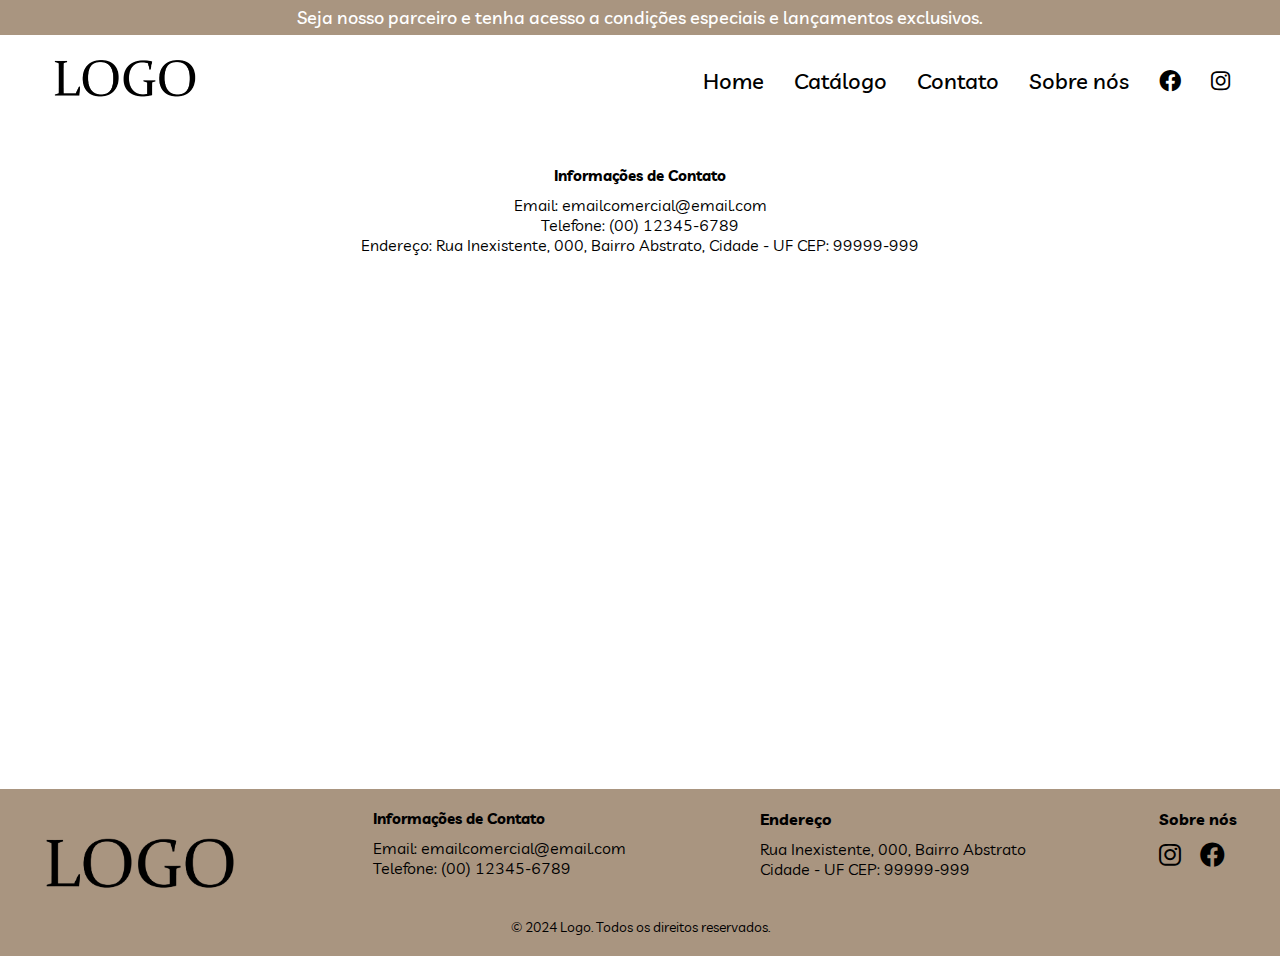
<file: contato.html>
<!DOCTYPE html>
<html lang="pt-BR">
<head>
    <meta charset="UTF-8">
    <meta http-equiv="X-UA-Compatible" content="IE=edge">
    <meta name="viewport" content="width=device-width, initial-scale=1.0">
    <link rel="stylesheet" href="contato.css">
    <link rel="stylesheet" href="https://cdnjs.cloudflare.com/ajax/libs/font-awesome/6.0.0-beta3/css/all.min.css">
    <link rel="icon" type="image/png" href="img\icon.png">
    <title>Contato</title>
</head>
<body>
    <section>
        <div class="top-rectangle">
            <p class="top-text">Seja nosso parceiro e tenha acesso a condições especiais e lançamentos exclusivos.</p>
        </div>        
        <header>
            <a href="#"><img src="img/logo.png" alt="Logo" class="logo"></a>
            <nav class="navegation">
                <ul>
                    <li><a href="index.html">Home</a></li>
                    <li><a href="catalogo.html">Catálogo</a></li>
                    <li><a href="contato.html">Contato</a></li>
                    <li><a href="sobre.html">Sobre nós</a></li>
                    <li><a href="https://www.facebook.com"><i class="fab fa-facebook"></i></a></li>
                    <li><a href="https://www.instagram.com"><i class="fab fa-instagram"></i></a></li>
                </ul>
            </nav>
        </header>

        <div class="contact-section">
            <div class="contact-info">
                <h4>Informações de Contato</h4>
                <p>Email: emailcomercial@email.com</p>
                <p>Telefone: (00) 12345-6789</p>
                <p>Endereço: Rua Inexistente,  000,  Bairro Abstrato, Cidade - UF CEP: 99999-999</p>
            </div>
            
            <div class="map-container">
                <iframe 
                    src="https://www.google.com/maps/embed?pb=!1m18!1m12!1m3!1d620.6062014877748!2d-0.15920077148481626!3d51.52376783265325!2m3!1f0!2f0!3f0!3m2!1i1024!2i768!4f13.1!3m3!1m2!1s0x48761acf33628211%3A0x445d7677a88322e1!2s221B%20Baker%20St%2C%20London%20NW1%206XE%2C%20Reino%20Unido!5e0!3m2!1spt-BR!2sbr!4v1729005905348!5m2!1spt-BR!2sbr" width="600" height="450" style="border:0;" allowfullscreen="" loading="lazy" referrerpolicy="no-referrer-when-downgrade" 
                    width="600" 
                    height="450" 
                    style="border:0;" 
                    allowfullscreen="" 
                    loading="lazy">
                </iframe>
            </div>
            
        </div>

        <footer>
            <div class="footer-container">
                <div class="logo">
                    <img src="img/logo.png" alt="Logo">
                </div>
                <div class="contact-info">
                    <h4>Informações de Contato</h4>
                    <p>Email: emailcomercial@email.com</p>
                    <p>Telefone: (00) 12345-6789</p>
                </div>
                <div class="address">
                    <h4>Endereço</h4>
                    <p>Rua Inexistente,  000,  Bairro Abstrato</p>
                    <p>Cidade - UF CEP: 99999-999</p>
                </div>
                <div class="about">
                    <h4>Sobre nós</h4>
                    <div class="social-icons">
                        <a href="#"><i class="fab fa-instagram"></i></a>
                        <a href="#"><i class="fab fa-facebook"></i></a>
                    </div>
                </div>
            </div>
            <div class="footer-bottom">
                <p style="margin-top: 20px;">© 2024 Logo. Todos os direitos reservados.</p>
            </div>
        </footer>
    </section>
</body>
</html>
</file>
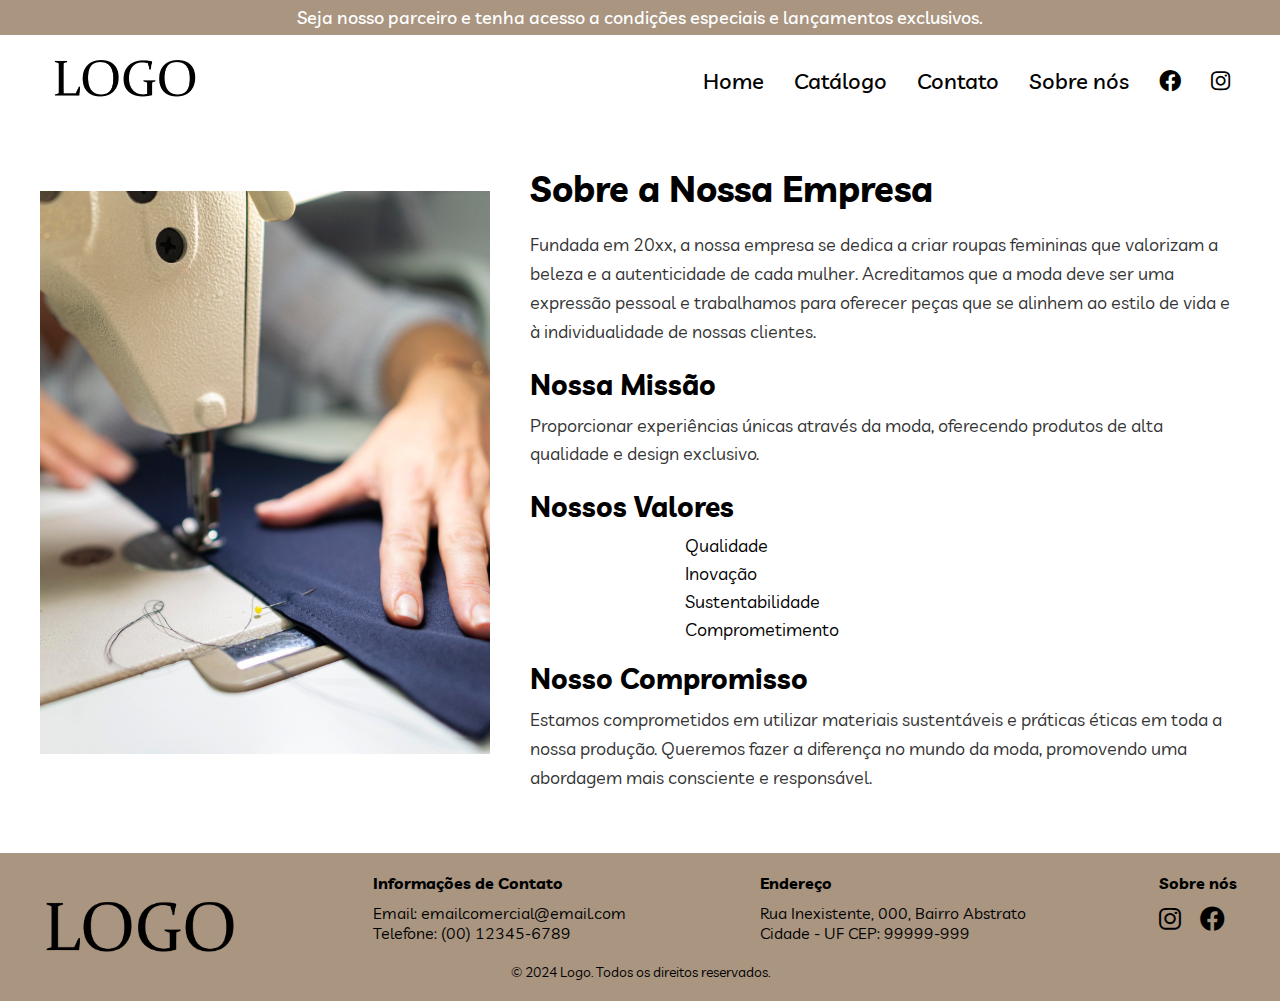
<file: sobre.html>
<!DOCTYPE html>
<html lang="pt-BR">
<head>
    <meta charset="UTF-8">
    <meta http-equiv="X-UA-Compatible" content="IE=edge">
    <meta name="viewport" content="width=device-width, initial-scale=1.0">
    <link rel="stylesheet" href="sobre.css">
    <link rel="stylesheet" href="https://cdnjs.cloudflare.com/ajax/libs/font-awesome/6.0.0-beta3/css/all.min.css">
    <link rel="icon" type="image/png" href="img\icon.png">
    <title>Sobre Nós</title>
</head>
<body>
    <section>
        <div class="top-rectangle">
            <p class="top-text">Seja nosso parceiro e tenha acesso a condições especiais e lançamentos exclusivos.</p>
        </div>        
        <header>
            <a href="#"><img src="img/logo.png" alt="Logo" class="logo"></a>
            <nav class="navigation">
                <ul>
                    <li><a href="index.html">Home</a></li>
                    <li><a href="catalogo.html">Catálogo</a></li>
                    <li><a href="contato.html">Contato</a></li>
                    <li><a href="sobre.html">Sobre nós</a></li>
                    <li><a href="https://www.facebook.com"><i class="fab fa-facebook"></i></a></li>
                    <li><a href="https://www.instagram.com"><i class="fab fa-instagram"></i></a></li>
                </ul>
            </nav>
        </header>

        <div class="about-section">
            <div class="about-content">
                <img src="img/fabricacao.jpg" alt="Sobre Nós" class="about-image">
                <div class="about-text">
                    <h2>Sobre a Nossa Empresa</h2>
                    <p>Fundada em 20xx, a nossa empresa se dedica a criar roupas femininas que valorizam a beleza e a autenticidade de cada mulher. Acreditamos que a moda deve ser uma expressão pessoal e trabalhamos para oferecer peças que se alinhem ao estilo de vida e à individualidade de nossas clientes.</p>
                    
                    <h3>Nossa Missão</h3>
                    <p>Proporcionar experiências únicas através da moda, oferecendo produtos de alta qualidade e design exclusivo.</p>
                    
                    <h3>Nossos Valores</h3>
                    <ul>
                        <li>Qualidade</li>
                        <li>Inovação</li>
                        <li>Sustentabilidade</li>
                        <li>Comprometimento</li>
                    </ul>

                    <h3>Nosso Compromisso</h3>
                    <p>Estamos comprometidos em utilizar materiais sustentáveis e práticas éticas em toda a nossa produção. Queremos fazer a diferença no mundo da moda, promovendo uma abordagem mais consciente e responsável.</p>
                </div>
            </div>
        </div>

        <footer>
            <div class="footer-container">
                <div class="logo">
                    <img src="img/logo.png" alt="Logo">
                </div>
                <div class="contact-info">
                    <h4>Informações de Contato</h4>
                    <p>Email: emailcomercial@email.com</p>
                    <p>Telefone: (00) 12345-6789</p>
                </div>
                <div class="address">
                    <h4>Endereço</h4>
                    <p>Rua Inexistente,  000,  Bairro Abstrato</p>
                    <p>Cidade - UF CEP: 99999-999</p>
                </div>
                <div class="about">
                    <h4>Sobre nós</h4>
                    <div class="social-icons">
                        <a href="#"><i class="fab fa-instagram"></i></a>
                        <a href="#"><i class="fab fa-facebook"></i></a>
                    </div>
                </div>
            </div>
            <div class="footer-bottom">
                <p>© 2024 Logo. Todos os direitos reservados.</p>
            </div>
        </footer>
    </section>
</body>
</html>
</file>
<file: contato.css>
@import url('https://fonts.googleapis.com/css2?family=Livvic:ital,wght@0,100;0,200;0,300;0,400;0,500;0,600;0,700;0,900&display=swap');

* {
    margin: 0;
    padding: 0;
    box-sizing: border-box;
    font-family: 'Livvic', sans-serif;
}

section {
    width: 100%;
    min-height: 100vh;
    background: #ffffff;
}

.top-rectangle {
    width: 100%;
    height: 35px;
    background-color: #A99580;
    display: flex;
    justify-content: center;
    align-items: center;
}

.top-text {
    color: #ffffff;
    font-size: 18px;
    font-weight: 500;
    text-align: center;
}

header {
    width: 100%;
    padding: 20px 50px;
    display: flex;
    align-items: center;
    justify-content: space-between;
}

header .logo {
    max-width: 150px;
}

header .navegation ul {
    display: flex;
    align-items: center;
}

header .navegation li {
    list-style: none;
    margin-left: 30px;
}

header .navegation li a {
    color: #000;
    font-weight: 500;
    text-decoration: none;
    font-size: 22px;
}

footer {
    background-color: #A99580;
    color: #000000;
    padding: 20px 0;
}

.footer-container {
    display: flex;
    justify-content: space-between;
    align-items: flex-start;
    max-width: 1200px;
    margin: 0 auto;
}

.footer-container .logo img {
    max-width: 200px;
    margin-bottom: -70px;
}

h4 {
    margin-bottom: 10px;
}

.social-icons a {
    color: #000000;
    font-size: 25px;
    margin-right: 15px;
    text-decoration: none;
}

.footer-bottom {
    text-align: center;
    margin-top: -20px;
    font-size: 14px;
}

.moment-section {
    text-align: center;
    margin: 40px 0;
}

.moment-section h2 {
    font-size: 70px;
    font-weight: bold;
    margin-bottom: 50px;
}

.moment-section p {
    max-width: 900px;
    margin: 0 auto;
    font-size: 18px;
    color: #333;
    line-height: 1.6;
}

.contact-section {
    text-align: center;
    padding: 40px 20px;
}

.contact-info {
    margin-bottom: 40px;
}

.contact-info h4 {
    font-size: 15px;
    font-weight: bold;
    margin-bottom: 10px;
}

.map-container {
    margin: 0 auto;
}

.map-container iframe {
    width: 100%;
    max-width: 800px;
    height: 450px;
    border: 0;
}
</file>
<file: sobre.css>
@import url('https://fonts.googleapis.com/css2?family=Livvic:ital,wght@0,100;0,200;0,300;0,400;0,500;0,600;0,700;0,900&display=swap');

* {
    margin: 0;
    padding: 0;
    box-sizing: border-box;
    font-family: 'Livvic', sans-serif;
}

section {
    width: 100%;
    min-height: 100vh;
    background: #ffffff;
}

.top-rectangle {
    width: 100%;
    height: 35px;
    background-color: #A99580;
    display: flex;
    justify-content: center;
    align-items: center;
}

.top-text {
    color: #ffffff;
    font-size: 18px;
    font-weight: 500;
    text-align: center;
}

header {
    width: 100%;
    padding: 20px 50px;
    display: flex;
    align-items: center;
    justify-content: space-between;
}

header .logo {
    max-width: 150px;
}

header .navigation ul {
    display: flex;
    align-items: center;
}

header .navigation li {
    list-style: none;
    margin-left: 30px;
}

header .navigation li a {
    color: #000;
    font-weight: 500;
    text-decoration: none;
    font-size: 22px;
}

.about-section {
    padding: 40px 20px;
}

.about-content {
    display: flex;
    align-items: flex-start;
    max-width: 1200px;
    margin: 0 auto;
}

.about-image {
    max-width: 450px;
    margin-right: 40px;
    margin-top: 25px;
}

.about-text {
    flex: 1;
}

.about-section h2 {
    font-size: 36px;
    font-weight: bold;
    margin-bottom: 20px;
}

.about-section h3 {
    font-size: 28px;
    margin: 20px 0 10px;
}

.about-section p {
    max-width: 800px;
    margin: 0 auto 20px;
    font-size: 18px;
    color: #333;
    line-height: 1.6;
}

.about-section ul {
    list-style-type: none;
    padding: 0;
    margin: 0 auto;
    max-width: 400px;
    text-align: left;
}

.about-section ul li {
    font-size: 18px;
    margin: 5px 0;
}

footer {
    background-color: #A99580;
    color: #000000;
    padding: 20px 0;
}

.footer-container {
    display: flex;
    justify-content: space-between;
    align-items: flex-start;
    max-width: 1200px;
    margin: 0 auto;
}

.footer-container .logo img {
    max-width: 200px;
    margin-bottom: -70px;
}

h4 {
    margin-bottom: 10px;
}

.social-icons a {
    color: #000000;
    font-size: 25px;
    margin-right: 15px;
    text-decoration: none;
}

.footer-bottom {
    text-align: center;
    margin-top: 20px;
    font-size: 14px;
}

.moment-section {
    text-align: center;
    margin: 40px 0;
}

.moment-section h2 {
    font-size: 70px;
    font-weight: bold;
    margin-bottom: 50px;
}

.moment-section p {
    max-width: 900px;
    margin: 0 auto;
    font-size: 18px;
    color: #333;
    line-height: 1.6;
}
</file>
